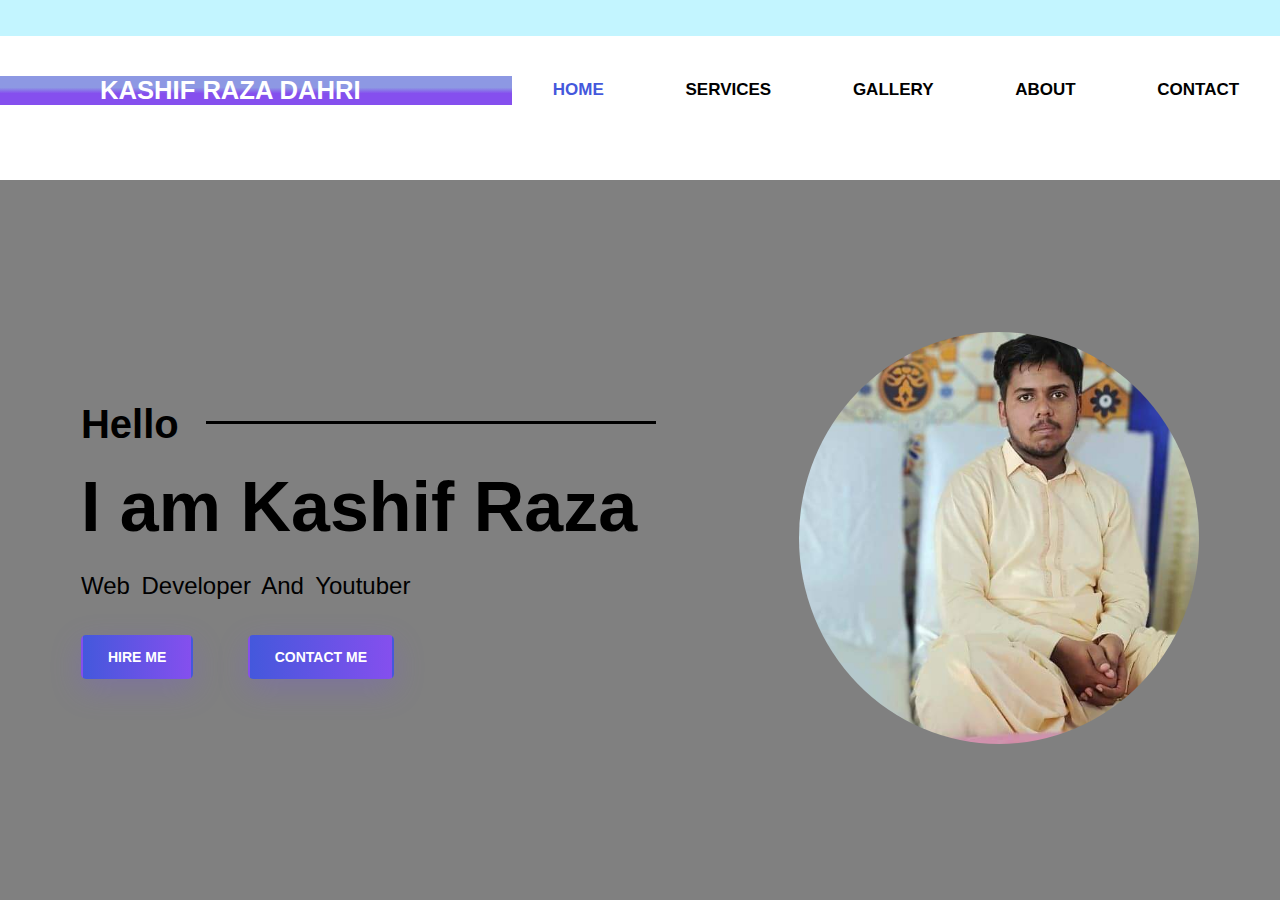
<file: index.html>
<!DOCTYPE html>
            <html>
            <head>
             <title></title>
            <link rel="stylesheet" href="style.css">
            </head>
            <header>
            <section class="navsection">
            <div class="logo">
            <h1>Kashif Raza Dahri</h1>
            </div>
            <nav>
            <a href="home.html">Home</a>
            <a href="services.html">services</a>
            <a href="Gallery.html">gallery</a>
            <a href="about.html">about</a>
            <a href="contact.html">contact</a>
            </nav>
            </section>
            <main>
            <div class="leftside">
            <h3>Hello</h3>
            <h1>I am Kashif Raza</h1>
            <h2>Web Developer And Youtuber</h2>
            <a href="hire me" class="btn1">Hire me</a>
            <a href="#" class="btn2">Contact me</a>
            
            </div>
            <div class="rightside">
            <img src="image/kashif.jpg" alt="">
            </div>
            </main>
            </header>
            </body>
            </html>
</file>
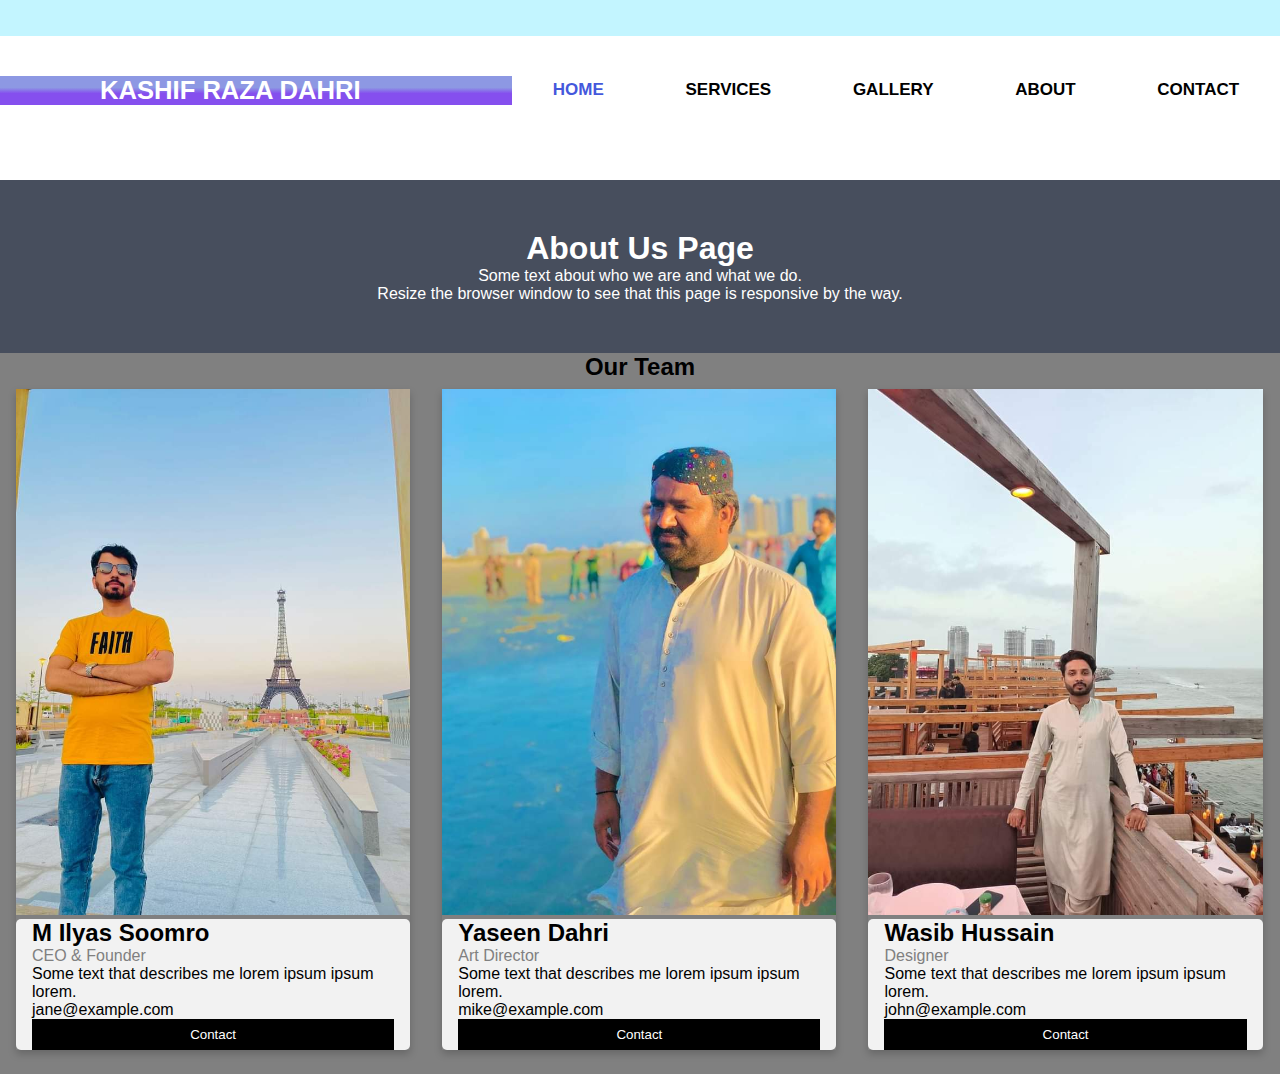
<file: about.html>
<!DOCTYPE html>
<html>
<head>
<title></title>
<link rel="stylesheet" href="style.css">
</head>
<body>

<!-- <header> -->
<section class="navsection">
<div class="logo">
<h1>Kashif Raza Dahri</h1>
</div>
<nav>
<a href="home.html">Home</a>
<a href="services.html">services</a>
<a href="Gallery.html">gallery</a>
<a href="about.html">about</a>
<a href="contact.html">contact</a>
</nav>
</section>
<div class="about-section">
  <h1>About Us Page</h1>
  <p>Some text about who we are and what we do.</p>
  <p>Resize the browser window to see that this page is responsive by the way.</p>
</div>

<h2  style="text-align:center">Our Team</h2>
<div class="row">
  <div class="column">
    <div class="card">
      <img src="image/h.pnj.jpg" alt="Jane" style="width:100%">
      <div class="container">
        <h2>M Ilyas Soomro</h2>
        <p class="title">CEO & Founder</p>
        <p>Some text that describes me lorem ipsum ipsum lorem.</p>
        <p>jane@example.com</p>
        <p><button class="button">Contact</button></p>
      </div>
    </div>
  </div>

  <div class="column">
    <div class="card">
      <img src="image/j.pnj.jpg" alt="Mike" style="width:100%">
      <div class="container">
        <h2>Yaseen Dahri</h2>
        <p class="title">Art Director</p>
        <p>Some text that describes me lorem ipsum ipsum lorem.</p>
        <p>mike@example.com</p>
        <p><button class="button">Contact</button></p>
      </div>
    </div>
  </div>

  <div class="column">
    <div class="card">
      <img src="image/n.pnj.jpg" alt="John" style="width:100%">
      <div class="container">
        <h2>Wasib Hussain</h2>
        <p class="title">Designer</p>
        <p>Some text that describes me lorem ipsum ipsum lorem.</p>
        <p>john@example.com</p>
        <p><button class="button">Contact</button></p>
      </div>
    </div>
  </div>
</div>
</file>
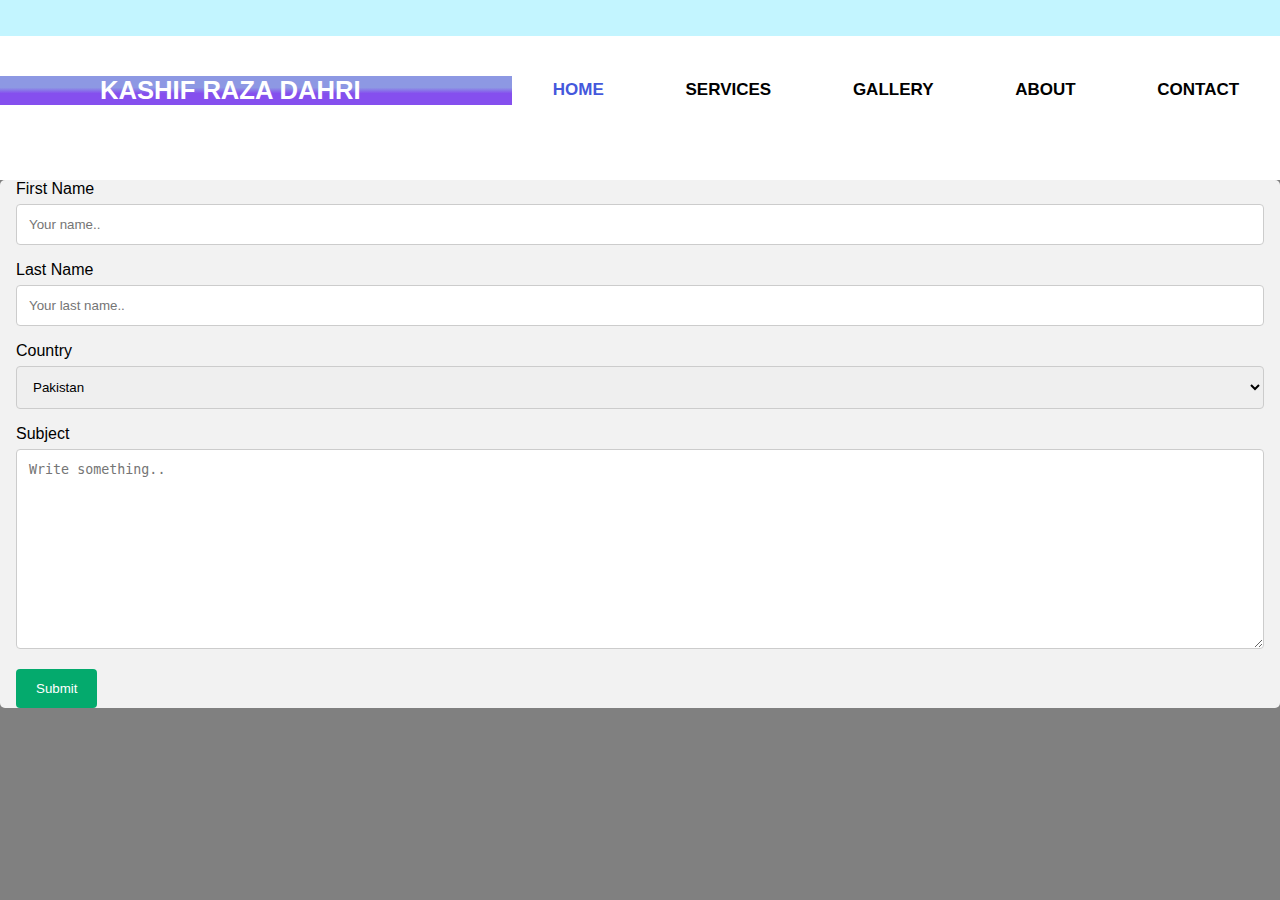
<file: contact.html>
<!DOCTYPE html>
<html>
    <head>
     <title></title>
    <link rel="stylesheet" href="style.css">
    </head>
    <body>
    <!-- <header> -->
    <section class="navsection">
    <div class="logo">
    <h1>Kashif Raza Dahri</h1>
    </div>
    <nav>
    <a href="home.html">Home</a>
    <a href="services.html">services</a>
    <a href="Gallery.html">gallery</a>
    <a href="about.html">about</a>
    <a href="contact.html">contact</a>
    </nav>
    </section>
    <div class="container">
        <form action="action_page.php">
      
          <label for="fname">First Name</label>
          <input type="text" id="fname" name="firstname" placeholder="Your name..">
      
          <label for="lname">Last Name</label>
          <input type="text" id="lname" name="lastname" placeholder="Your last name..">
      
          <label for="country">Country</label>
          <select id="country" name="country">
            <option value="Pakistan">Pakistan</option>
            <option value="Pakistan">Canda</option>
            <option value="Pakistan">USA</option>
          </select>
      
          <label for="subject">Subject</label>
          <textarea id="subject" name="subject" placeholder="Write something.." style="height:200px"></textarea>
      
          <input type="submit" value="Submit">
      
        </form>
      </div>
    
</header>
</body>
</html>
</file>
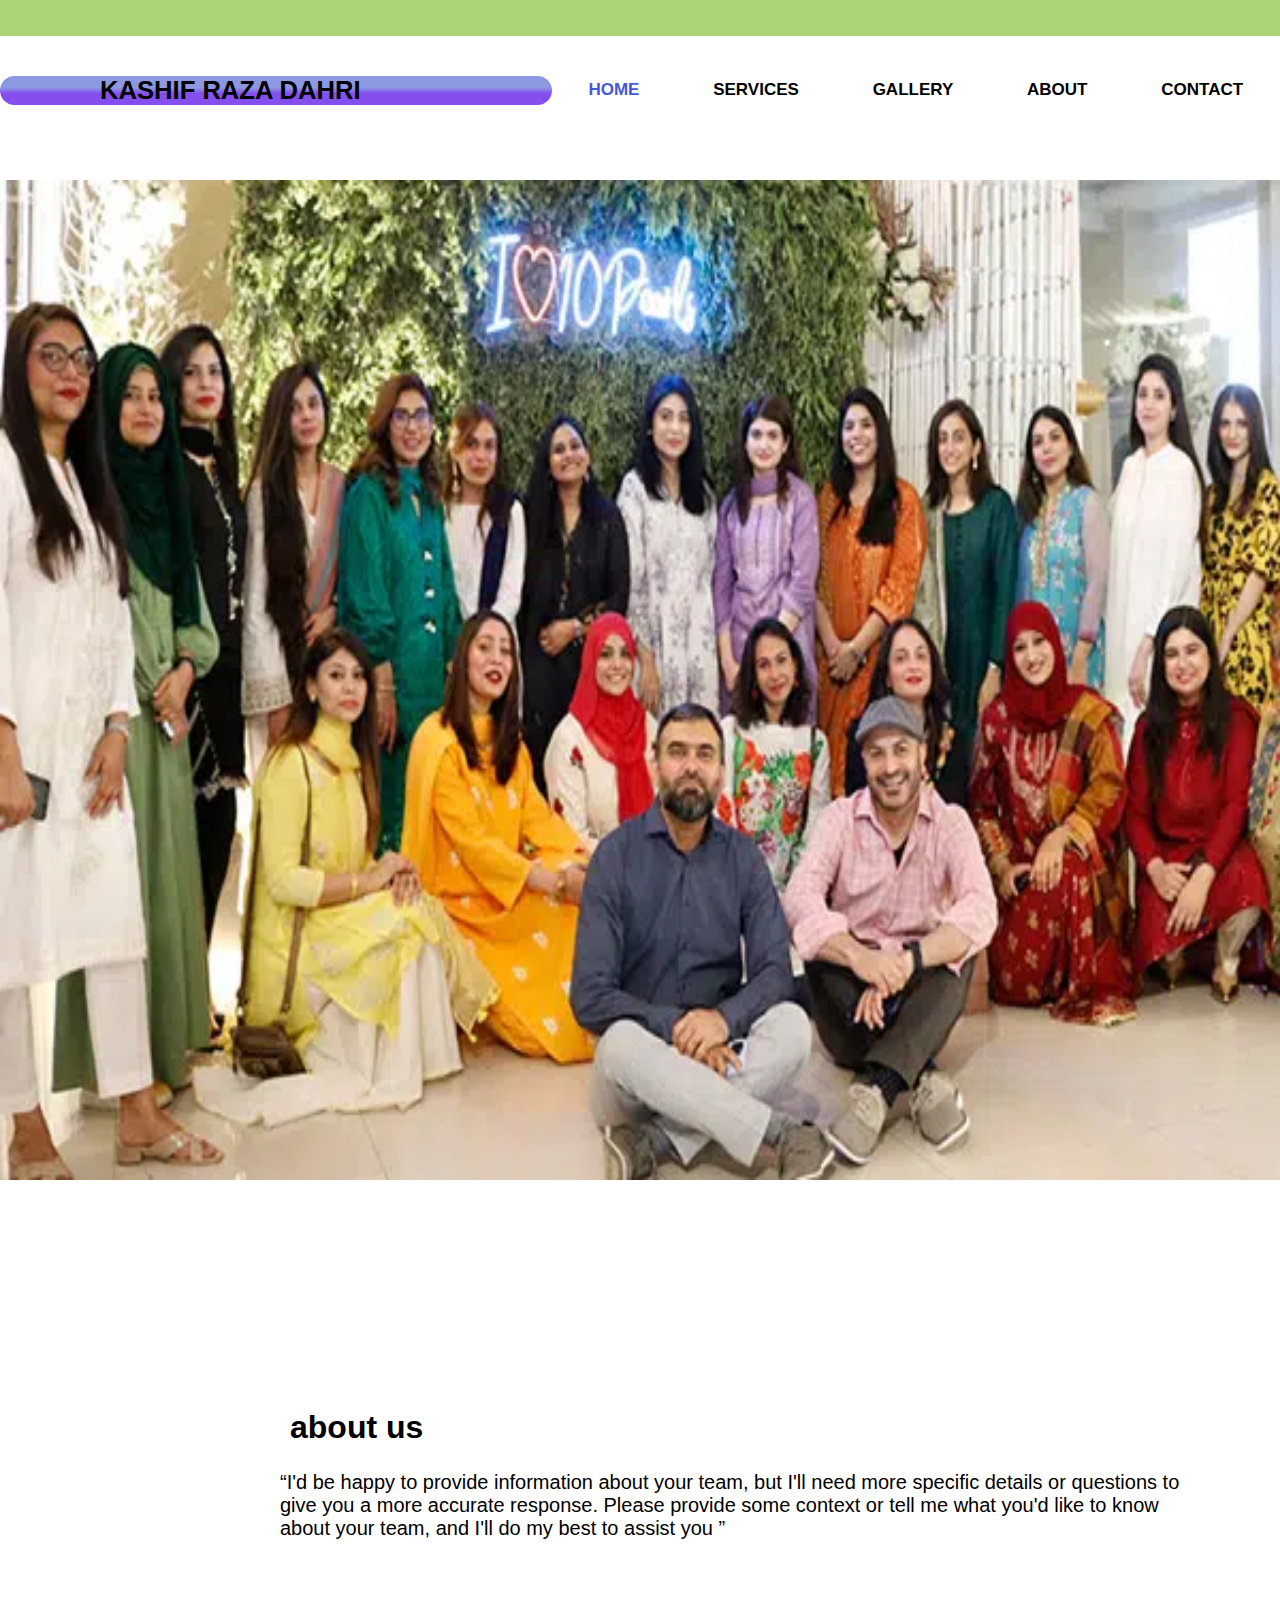
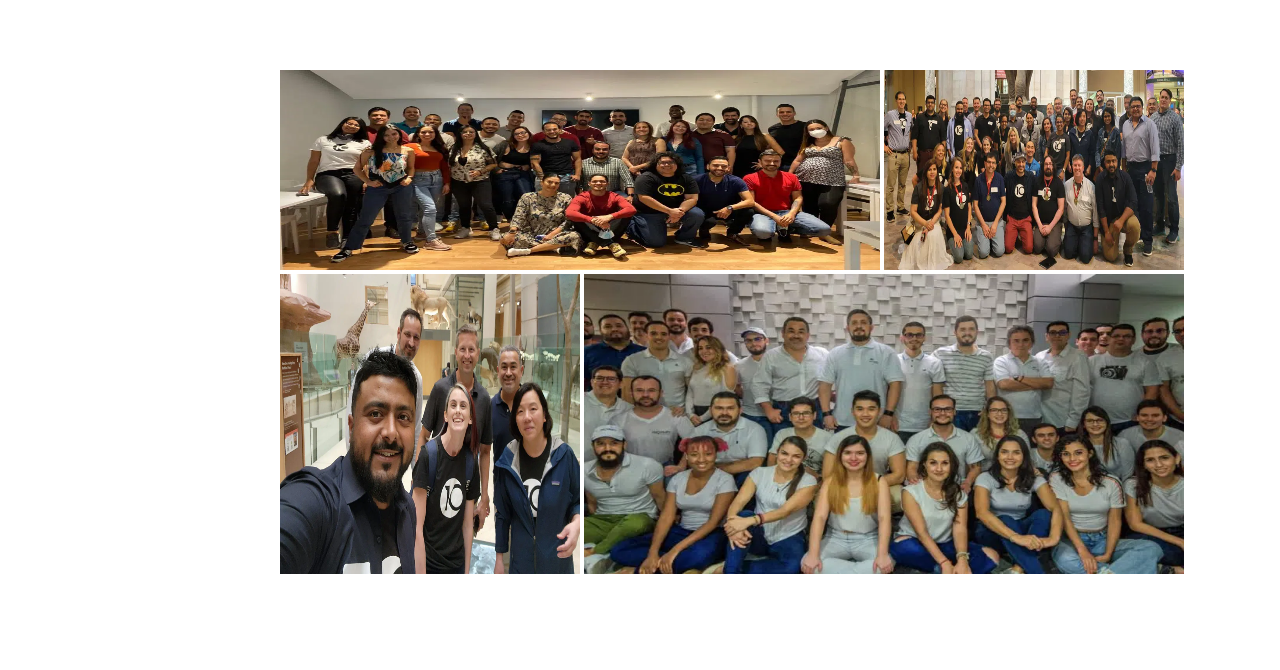
<file: Gallery.html>
<!DOCTYPE html>
<html>

<head>
    <title></title>
    <link rel="stylesheet" href="style.css">
</head>
<style>
    body {
        margin: 0%;
        margin-top: 0%;
        background-color: white;

    }

    .sin {
        width: 1500px;
        height: 90vh;
    }

    .timg {
        width: 1000px;
        height: 800px;
        background-color: black;
        position: relative;
        top: 400px;
        left: 250px;
    }

    .timg img {
        position: absolute;
        margin-top: 20px;

    }

    .navsection {
        width: 100%;
        height: 20vh;
        display: flex;
        justify-content: space-around;
        align-items: center;
        background-image: linear-gradient(to top, #fff 80%, #add377 20%);
    }

    .logo {
        background-color: gray;
        width: 45%;
        border-radius: 20px;
        color: black;
    }

    .logo h1 {
        text-transform: uppercase;
    }

    .logo:hover {
        background-color: black;
        color: #eae9e9;
        transition: all 2s ease-out;
    }

    nav {
        width: 60%;
        display: flex;
        justify-content: space-around;
        background-color: #ffffff
    }

    nav a::before {
        content: "";
        position: absolute;
        top: 100%;
        left: 0%;
        width: 0%;
        height: 2px;
        border-bottom: 2px solid #4458dc;
        transition: all 0.4s linear;

    }

    nav a:hover ::before {
        width: 100%;
    }

    .paragraph {
        width: 900px;
        box-sizing: border-box;
        position: relative;
        top: 250px;
        left: 210px;
        margin-left: 70px;
    }

    .paragraph1 {
        width: 900px;
        box-sizing: border-box;
        position: relative;
        top: 450px;
        left: 210px;
    }

    .paragraph h1 {
        position: relative;
        bottom: 25px;
    }

    .paragraph h1 {
        position: relative;
        bottom: 25px;
        margin-left: 10px;
    }

    .paragraph p {
        font-size: 20px;
    }

    .paragraph1 p {
        font-size: 20px;
    }

    .sec {
        width: 1200px;
        height: 600px;
        position: relative;
        top: 380px;
        left: 210px;
        margin-left: 70px;

    }

    .sec1 {
        width: 1200px;
        height: 600px;
        position: relative;
        top: 550px;
        left: 210px;
    }
    .headm img{
       width: 1600px;
       height: 1000px;
    }
    .img1 {
        width: 600px;
        height: 200px;
    }

    .img2 {
        width: 300px;
        height: 200px;
    }

    .img3 {
        width: 300px;
        height: 300px;
    }

    .img4 {
        width: 600px;
        height: 300px;
    }



   
</style>

<body>
    <!-- <header> -->
    <section class="navsection">
        <div class="logo">
            <h1>KASHIF RAZA DAHRI</h1>
        </div>
        <nav>
            <a href="home.html">Home</a>
            <a href="services.html">services</a>
            <a href="Gallery.html">gallery</a>
            <a href="about.html">about</a>
            <a href="contact.html">contact</a>
        </nav>
    </section>
    </header>
    <section>
        <div class="headm">
            <img class="sin"src="image/life-at-10p-30.webp"alt="">
        </div>
        <div class="paragraph">
            <h1>about us</h1>
            <p><q>I'd be happy to provide information about your team, but I'll need more specific details or questions
                    to give you a more accurate response. Please provide some context or tell me what you'd like to know
                    about your team, and I'll do my best to assist you </q></p>
        </div>
        <div class="sec">
            <img class="img1" src="image/img-6@3x-1024x502.webp" alt="" >
            <img class="img2" src="image/life-at-10p-23-3.webp" alt="">
            <img class="img3" src="image/life-at-10p-22.webp" alt="">
            <img class="img4" src="image/10PTeam-768x449.webp" alt="">
        </div>
    </section>
</file>
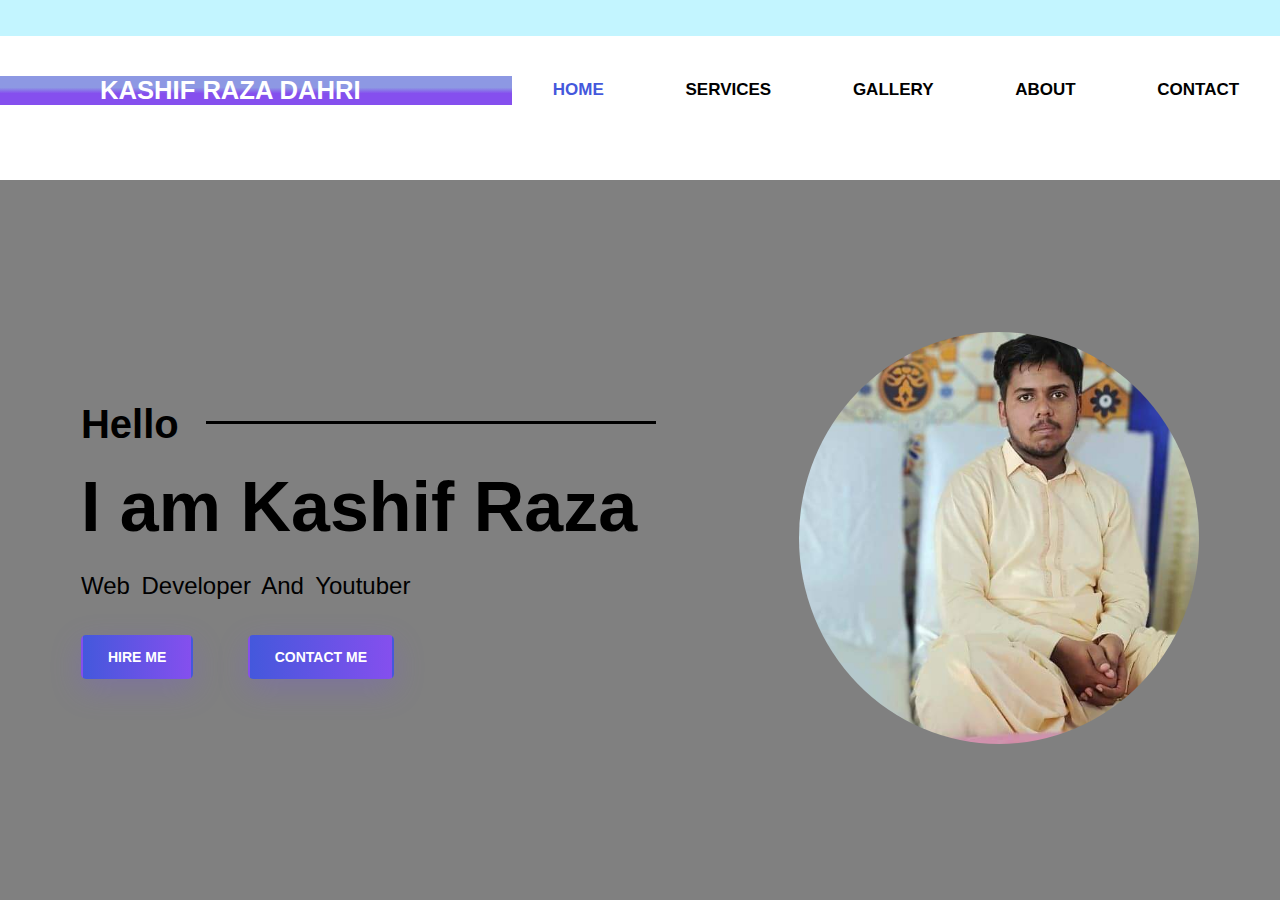
<file: home.html>
<!DOCTYPE html>
            <html>
            <head>
             <title></title>
            <link rel="stylesheet" href="style.css">
            </head>
            <body>
            <header>
            <section class="navsection">
            <div class="logo">
            <h1>Kashif Raza Dahri</h1>
            </div>
            <nav>
            <a href="home.html">Home</a>
            <a href="services.html">services</a>
            <a href="Gallery.html">gallery</a>
            <a href="about.html">about</a>
            <a href="contact.html">contact</a>
            </nav>
            </section>
            <main>
            <div class="leftside">
            <h3>Hello</h3>
            <h1>I am Kashif Raza </h1>
            <h2>Web Developer And Youtuber</h2>
            <a href="Hire me" class="btn1">Hire me</a>
            <a href="#" class="btn2">Contact me</a>
            </div>
            <div class="rightside">
            <img src="image/kashif.jpg" alt="">
            </div>
            </main>
            </header>
            </body>
            </html>
</file>
<file: style.css>
*{margin:0; padding:0;}
header{
    width: 100%;
height: 100vh;
background-image: linear-gradient(to left, #fff 80%, #c3f5ff 20px );
}
.navsection{
width: 100%;
height: 20vh;  
display: flex;
justify-content:space-around;
align-items:center;
background-image: linear-gradient(to top, #fff 80%, #c3f5ff 20px );
}
.logo{
    width:40%;
    color: #fff;
    background-image: linear-gradient(#8d98e3 40%, #854fee 60%);
    padding-left: 100px;
    box-sizing: border-box;
}
.logo h1{
    text-transform: uppercase;
    font-size: 1.6rem;
    animation:aagepiche 2s linear infinite;
    animation-direction: alternate;
}
@keyframes aagepiche{
    from{ padding-left: 40px;}
    to {padding-right: 40px;}
}
nav{
    width: 60%;
    display: flex;
    justify-content: space-around;
}
nav a {
    text-decoration: none;
    text-transform: uppercase;
    color:#000;
    font-weight: 900;
    font-size: 17px;
    position: relative;

}
nav a:first-child{
    color: #4458dc;
}
nav a:before{
    content:"";
    position: absolute;
    top: 100%;
    left: 0;
    width: 0%;
    height: 2px;
    border-bottom: 2px solid #4458dc;
    transition: all 0.4s linear;
}
nav a:hover::before{
    width: 100%;
}
main{
    height:80vh;
    display: flex;
    justify-content:space-around;
    align-items: center;
    background-color: gray;
}

.rightside img{
    max-width: 400px;
    height: auto;
    border-radius: 50%;
}
.liftside{
    color: #000;
    text-transform:uppercase;
}
.leftside h3{
    font-size: 40px;
    margin-bottom: 20px;
    position: relative;
    
}
.leftside h3:after{
    content:"";
    width: 450px;
    height:3px;
    position: absolute;
    top:43%;
    left:22.4%;
    background:#000;

}
.leftside h1{
    margin-top:20px;
    font-size: 70px;
    margin-bottom:25px;
}
.leftside h2{
    margin-bottom: 35px;
    font-weight: 500;
    word-spacing: 5px;

}
.leftside .btn1{
    text-decoration: none;
    font-weight:900;
    font-size: 14PX;
    text-align: center;
    padding: 12PX 25PX;
    cursor: pointer;
    text-transform: uppercase;
    border-radius: 5PX;
    display: inline-block;
    margin-right: 50PX;
    color: #fff;
    letter-spacing: 0;
    background-image: linear-gradient(to right,#4458dc 0%,#854fee 100%);
    border:double 2px transparent;
    box-shadow: 0 10px 30px rgba(118,85,225,.3);
}
.leftside .btn2{
  text-decoration: none;
  font-weight:900;
  font-size: 14PX;
  text-align: center;
  padding: 12PX 25PX;
  cursor: pointer;
  text-transform: uppercase;
  border-radius: 5PX;
  display: inline-block;
  margin-right: 50PX;
  color: #fff;
  letter-spacing: 0;
  background-image: linear-gradient(to right,#4458dc 0%,#854fee 100%);
  border:double 2px transparent;
  box-shadow: 0 10px 30px rgba(118,85,225,.3);
}
.btn1:hover{
    border: 2px sokid #4458dc;
    color: #222;
    background-color: #fff;
    background-image: none;
    box-shadow: none;
}
.btn2:hover{
  border: 2px sokid #4458dc;
  color: #222;
  background-color: #fff;
  background-image: none;
  box-shadow: none;

}

body {
    font-family: Arial, Helvetica, sans-serif;
    margin: 0;
    background-color: gray;
  }
  
  html {
    box-sizing: border-box;
  }
  
  *, *:before, *:after {
    box-sizing: inherit;
  }
  
  .column {
    float: left;
    width: 33.3%;
    margin-bottom: 16px;
    padding: 0 8px;
  }
  
  .card {
    box-shadow: 0 4px 8px 0 rgba(0, 0, 0, 0.2);
    margin: 8px;
  }
  
  .about-section {
    padding: 50px;
    text-align: center;
    background-color: #474e5d;
    color: white;
  }
  
  .container {
    padding: 0 16px;
  }
  
  .container::after, .row::after {
    content: "";
    clear: both;
    display: table;
  }
  
  .title {
    color: grey;
  }
  
  .button {
    border: none;
    outline: 0;
    display: inline-block;
    padding: 8px;
    color: white;
    background-color: #000;
    text-align: center;
    cursor: pointer;
    width: 100%;
  }
  
  .button:hover {
    background-color: #555;
  }
  
 
.service-grid {
  background: #fcfcfc;
  background-color: gray;
}
 .service-title h4 {
  position: relative;
  display: inline-block;
}
.service-icon {
  position: relative;
}
.service-title p {
  padding: 0 190px;
  margin-bottom: 10px;
}
.about-info-text h2 {
  margin-bottom: 23px;
  text-transform: capitalize;
  font-weight: 700;
  line-height: .9;
}
.about-info-text p {
  padding: 0 100px;
  font-size: 18px;
  margin-bottom: 26px;
    position: relative;
}
.about-content p {
  margin-bottom: 0;
}
.about-info-text a {
  margin-bottom: 20px;
    position: relative;
}
.service-icon i {
  font-size: 40px;
  color: #e8bc00;
  margin-bottom: 20px;
  display: inline-block;
}
.service-wrap {
  border: 1px solid #e6e6e6;
  padding: 50px 30px;
    position: relative;
}
.service-wrap p{
    position: relative;
}
.service-wrap:hover {
  background-image: url(https://i.ibb.co/mykzQks/services1.jpg);
  background-size: cover;
  background-position: center center;
  background-attachment: local;
  transition: all .5s;
}
.service-wrap:hover:before {
  background: rgba(0, 0, 0, 0.2901960784313726);
  position: absolute;
  height: 100%;
  width: 100%;
  left: 0px;
  content: "";
  top: 0;
  opacity: 1;
}
.service-wrap:hover h4,.service-wrap:hover p{
  color: #fff;
}
.service-wrap h4 {
  font-weight: 600;
  color: #1e2331;
  margin-bottom: 17px;
  font-size: 18px;
  text-transform: capitalize;
    position: relative;
}
.service-wrap a {
  font-size: 14px;
  font-weight: 600;
    position: relative;
}
/* Style inputs with type="text", select elements and textareas */
input[type=text], select, textarea {
  width: 100%; /* Full width */
  padding: 12px; /* Some padding */ 
  border: 1px solid #ccc; /* Gray border */
  border-radius: 4px; /* Rounded borders */
  box-sizing: border-box; /* Make sure that padding and width stays in place */
  margin-top: 6px; /* Add a top margin */
  margin-bottom: 16px; /* Bottom margin */
  resize: vertical /* Allow the user to vertically resize the textarea (not horizontally) */
}

/* Style the submit button with a specific background color etc */
input[type=submit] {
  background-color: #04AA6D;
  color: white;
  padding: 12px 20px;
  border: none;
  border-radius: 4px;
  cursor: pointer;
}

/* When moving the mouse over the submit button, add a darker green color */
input[type=submit]:hover {
  background-color: #45a049;
}

/* Add a background color and some padding around the form */
.container {
  border-radius: 5px;
  background-color: #f2f2f2;
  padding: 20px;
}
/* The grid: Four equal columns that floats next to each other */

body {
  font-family: Arial, Helvetica, sans-serif;
  margin: 0;
}

html {
  box-sizing: border-box;
}

*, *:before, *:after {
  box-sizing: inherit;
}

.column {
  float: left;
  width: 33.3%;
  margin-bottom: 16px;
  padding: 0 8px;
}

.card {
  box-shadow: 0 4px 8px 0 rgba(0, 0, 0, 0.2);
  margin: 8px;
}

.about-section {
  padding: 50px;
  text-align: center;
  background-color: #474e5d;
  color: white;
}

.container {
  padding: 0 16px;
}

.container::after, .row::after {
  content: "";
  clear: both;
  display: table;
}

.title {
  color: grey;
}

.button {
  border: none;
  outline: 0;
  display: inline-block;
  padding: 8px;
  color: white;
  background-color: #000;
  text-align: center;
  cursor: pointer;
  width: 100%;
}

.button:hover {
  background-color: #555;
}

@media screen and (max-width: 650px) {
  .column {
    width: 100%;
    display: block;
  }
}
</file>
